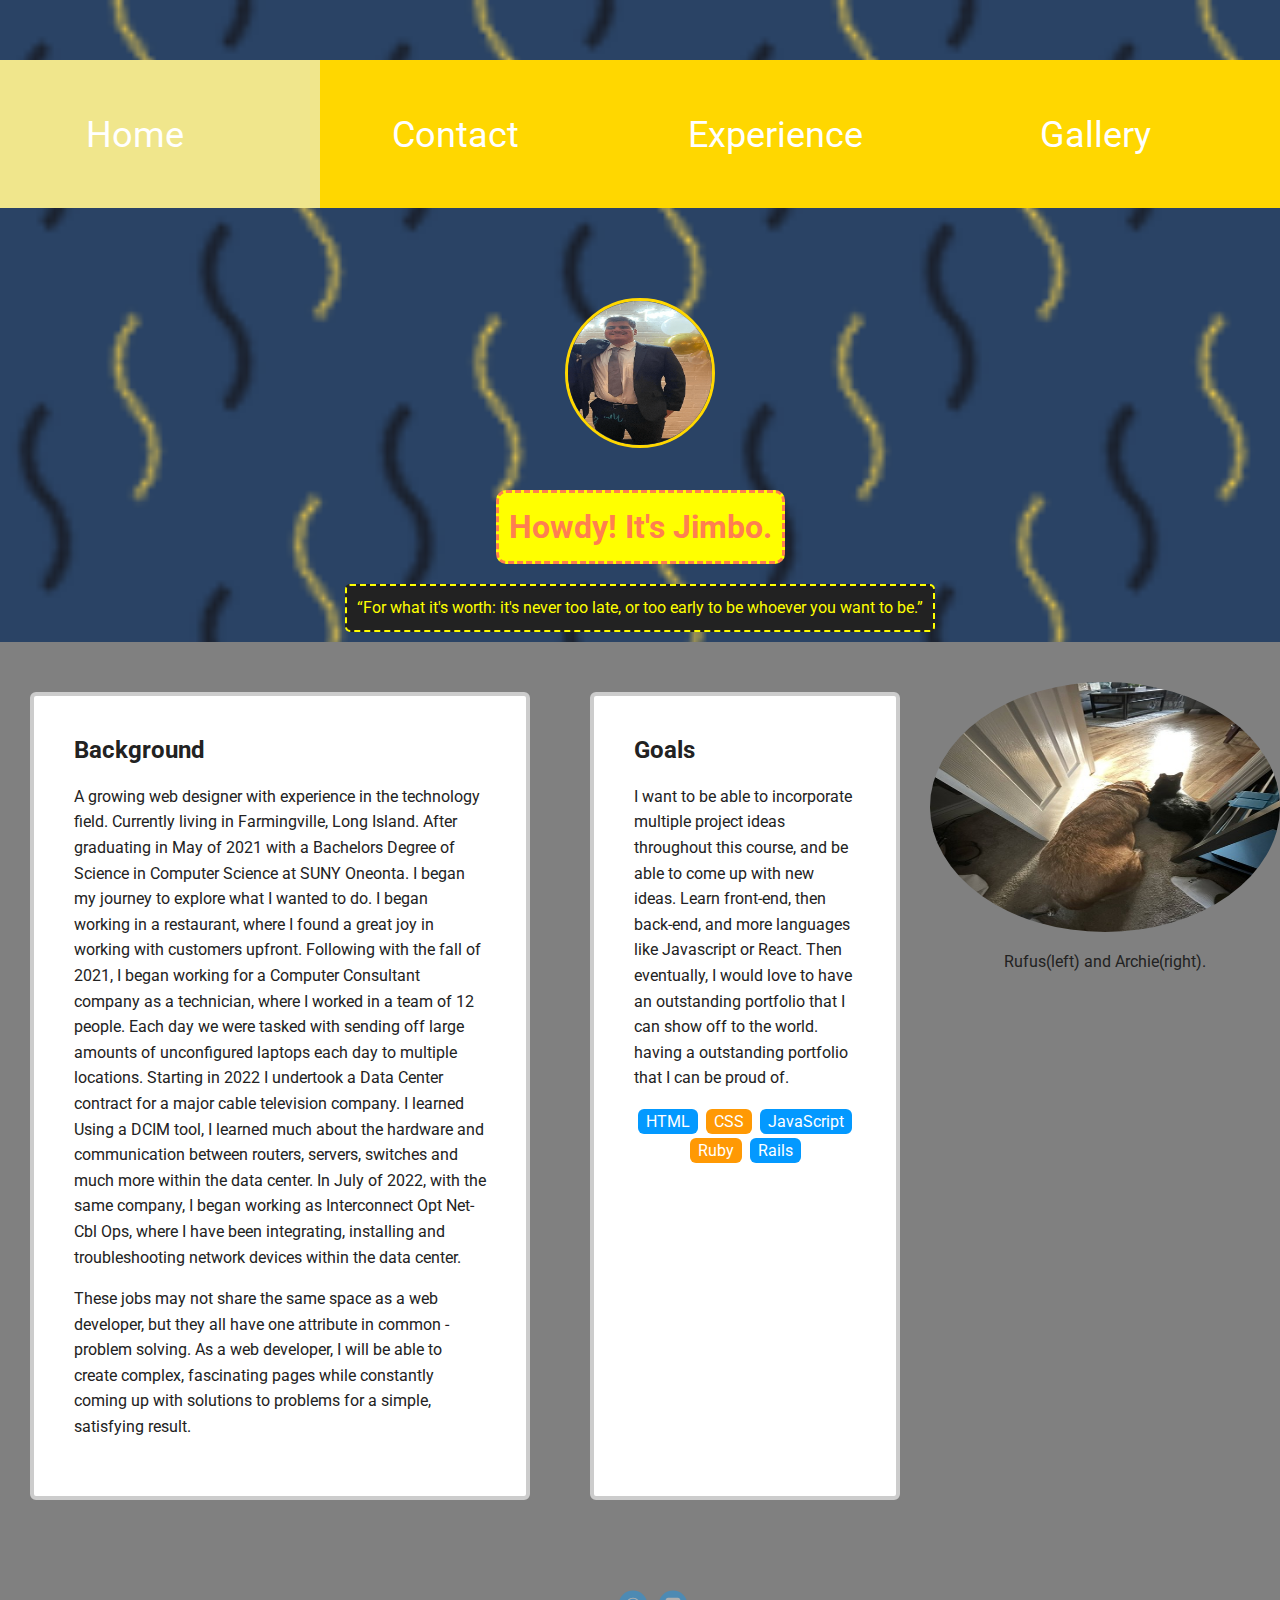
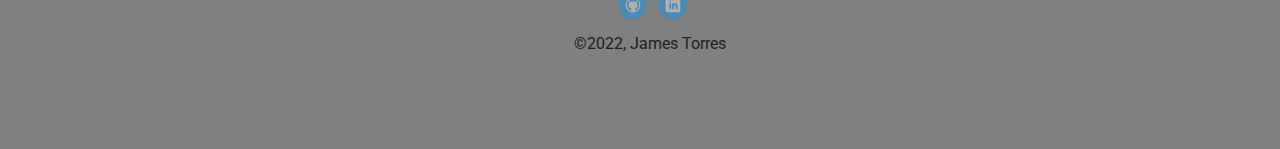
<file: index.html>
<!doctype html>
<html lang="en">
<head>
  <meta charset="utf-8">
  <title>Jimmy Torres' Profile</title>
  <meta name="viewport" content="width=device-width, initial-scale=1.0">
  <link rel="stylesheet" href="styles.css">

  <link href="https://fonts.googleapis.com/css?family=Muli%7CRoboto:400,300,500,700,900" rel="stylesheet">
</head>
  <body>

<header>
<nav class="icon-bar">
  <a class="active" href="index.html"><p>Home</p></a>
  <a href="contact.html"><p>Contact</p></a>
  <a href="experience.html"><p>Experience</p></a>
  <a href="gallery.html" target="_blank"><p>Gallery</p></a>

</nav>

    <div>
      <img src="images/jimmy.png" alt="Jimmy dressed up." class="profile-image">
      <h1 class="tagline">Howdy! It's Jimbo.</h1>
      <q class="tag location">For what it's worth: it's never too late, or too early to be whoever you want to be.</q>
    </div>
    </header>

      <div class="pets">
        <img src="images/dog.jpg" alt="Jimmy's dog and cat" class="rufus">
        <div class="rufusbox">
        <p>Rufus(left) and Archie(right).
      </div>
    </div>

    <main class="flex">
      <article class="info">
        <h2>Background</h2>
        <p>A growing web designer with experience in the technology field. Currently
            living in Farmingville, Long Island. After graduating in May of 2021
            with a Bachelors Degree of Science in Computer Science at SUNY Oneonta. I began my
            journey to explore what I wanted to do. I began working in a restaurant, where I found
            a great joy in working with customers upfront. Following with the fall of 2021, I began
            working for a Computer Consultant company as a technician, where I worked in a team of 12 people.
            Each day we were tasked with sending off large amounts of unconfigured laptops each day to multiple locations.
            Starting in 2022 I undertook a Data Center contract for a major cable television company. I learned
            Using a DCIM tool, I learned much about the hardware and communication between routers,
            servers, switches and much more within the data center. In July of 2022, with the same company,
            I began working as Interconnect Opt Net-Cbl Ops, where I have been integrating, installing and
            troubleshooting network devices within the data center.
          </p>
        <p>These jobs may not share the same space as a web developer, but they
all have one attribute in common - problem solving. As a web developer, I will be able
to create complex, fascinating pages while constantly coming up with solutions
to problems for a simple, satisfying result.</p>
</article>

      <article class="info">
        <h2>Goals</h2>
        <p>I want to be able to incorporate multiple project ideas throughout this course, and be able to come up with new ideas. Learn front-end, then back-end,
          and more languages like Javascript or React. Then eventually, I would love to have an outstanding portfolio that I can show off to the world.
        having a outstanding portfolio that I can be proud of.</p>
        <ul class="skills">
          <li>HTML</li>
          <li>CSS</li>
          <li>JavaScript</li>
          <li>Ruby</li>
          <li>Rails</li>
        </ul>
      </article>


    </main>
    <footer>
      <ul>
        <li><a href="https://github.com/timjimbo885" class="social github" target="_blank">Github</a></li>
        <li><a href="https://www.linkedin.com/in/james-torres-205b27191/" class="social linkedin" target="_blank">LinkedIn</a></li>
      </ul>
      <p class="copyright">&copy;2022, James Torres</p>
    </footer>
  </body>
  </html>
</file>
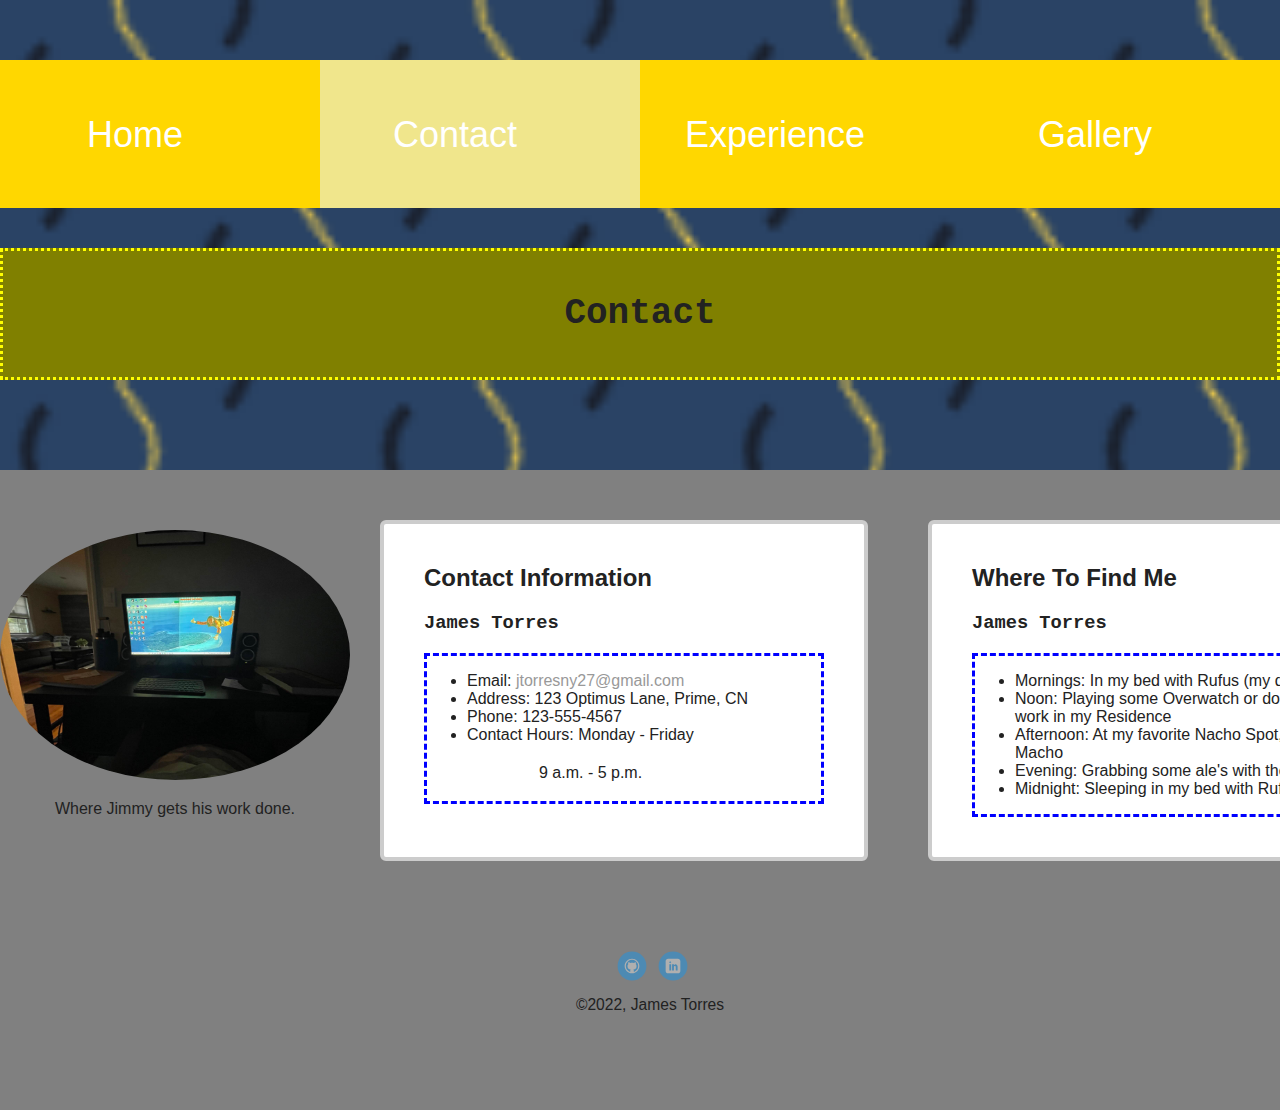
<file: contact.html>
<!DOCTYPE html>
<html lang="en" dir="ltr">
  <head>
    <meta charset="utf-8">
    <link rel="stylesheet" href="styles.css">
    <title>Contact Information</title>
  </head>
  <body>
    <header>
      <nav class="icon-bar">
        <a href="index.html"><p>Home</p></a>
        <a class="active" href="contact.html"><p>Contact</p></a>
        <a href="experience.html"><p>Experience</p></a>
        <a href="gallery.html" target="_blank"><p>Gallery</p></a>
        </nav>

        <div class ="nameheading">
          <p>Contact</p>
        </div>

    </header>
    <div class="workstation">
      <img src="images/workstation.jpg" alt="Jimmy's workstation" class="rufus">
      <div class="rufusbox">
      <p>Where Jimmy gets his work done.</p>
    </div>
  </div>
    <main class ="flex">
      <article class ="contactcard">
        <h2>Contact Information</h2>
        <h3 class ="contactname">James Torres</h3>
        <div class = "contactbox">
        <ul>
        <li>Email: <a href ="jtorresny27@gmail.com?subject=Hello&nbsp;James.">jtorresny27@gmail.com</a></li>
        <li>Address: 123 Optimus Lane, Prime, CN</li>
        <li>Phone: 123-555-4567</li>
        <li>Contact Hours: Monday - Friday</li>
        </ul>
        <p class= "contacthours">9 a.m. - 5 p.m.</p>
        </div>
        </article>

        <article class="contactcard">
        <h2>Where To Find Me</h2>
        <h3 class ="contactname">James Torres</h3>
        <div class = "contactbox">
          <ul>
            <li>Mornings: In my bed with Rufus (my dog)</li>
            <li>Noon: Playing some Overwatch or doing some work in my Residence</li>
            <li>Afternoon: At my favorite Nacho Spot, Nacho Macho</li>
            <li>Evening: Grabbing some ale's with the lads</li>
            <li>Midnight: Sleeping in my bed with Rufus (my dog)</li>
          </ul>
        </div>
        </article>
        </main>
      <footer>
        <ul>
          <li><a href="https://github.com/timjimbo885" class="social github" target="_blank">Github</a></li>
          <li><a href="https://www.linkedin.com/in/james-torres-205b27191/" class="social linkedin" target="_blank">LinkedIn</a></li>
        </ul>
        <p class="copyright">&copy;2022, James Torres</p>
      </footer>
  </body>

</html>
</file>
<file: styles.css>
/* Global Layout Set-up */
* {
  box-sizing: border-box;
}

body {
  margin: 0;
  padding: 0;
  text-align: center;
  font-family: 'Roboto', sans-serif;
  color: #222;
  background: grey;
}
/* Link Styles */

a {
  text-decoration: none;
  color: #999;
}
a:hover {
  color: #6633ff;
}

/* Section Styles */

.main-nav {
  width: 100%;
  background: black;
  min-height: 10px;
  padding: 10px;
  position: fixed;
  text-align: center;
}
.nav {
  display: flex;
  justify-content: space-around;
  font-weight: 700;
  list-style-type: none;
  margin: 0 auto;
  padding: 0;
}

.nav .name {
    display: block;
    margin-right: auto;
    color: green;
    background-color: coral;
}

.tagline
{

  color: coral;
  background-color: yellow;
  border: dashed;
  margin-top: 15px;
  border-radius: 10px;
  display: table;
  margin: 35px auto 20px;
  padding: 10px;

}
.nav li {
  padding: 5px 10px 10px 10px;
}
.nav a {
  transition: all .2s;
}
.nav a:hover {
  color: yellow;
}

header {
  text-align: center;
  background: url('images/pattern.png') no-repeat top center ;
  background-size: cover;
  overflow: hidden;
  padding-top: 60px;
}
header {
  line-height: 1.5;
}
header .profile-image {
   margin-top: 50px;
  width: 150px;
  height: 150px;
  border-radius: 50%;
  border: 3px solid gold;
  transition: all .5s;
}
header .profile-image:hover {
  transform: scale(1.5) rotate(720deg);
}
.tag {
  background-color: #efefef;
  color: black;
  padding: 10px;
  border-radius: 5px;
  display: table;
  margin: 10px auto;
}
.location {
  border: 2px solid yellow;
  border-style: dashed;
  background-color: #222;
  color: yellow;
}
.info {
  margin: 30px;
  padding: 20px 40px 40px;
  max-width: 500px;
  text-align: left;
  background: #fff;
  border: 4px solid #ccc;
  border-radius: 6px;
  transition: all .5s;
}
.contactcard {
  margin: 30px;
  padding: 20px 40px 40px;
  max-width: 500px;
  text-align: left;
  background: #fff;
  border: 4px solid #ccc;
  border-radius: 6px;
  transition: all .5s;
  position: static;
}
.contactbox {
  border: dashed;
  border-color: blue;
  width: 400px;
}
.contactname{
  font-family: courier new;
}
.contacthours{
  margin-left: 112px;
}
.experience {
  margin: 30px;
  padding: 20px 40px 40px;
  max-width: 500px;
  text-align: left;
  background: #fff;
  border: 4px solid #ccc;
  border-radius: 6px;
  transition: all .5s;
}
.experience:hover {
  border-color: yellow;
}
.info:hover {
  border-color: yellow;
}
.contactcard:hover {
  border-color: yellow;
}
.gall{
  justify-content: space-around;
}
.pets{
  float: right;
  padding-top: 40px;
}
.workstation{
  float: left;
  position: relative;
  margin-top: 60px;

}
.hometown{
  float: left;
  padding-top: 40px;
}
.rufus{
border-radius: 60%;
height: 250px;
width: 350px;

}

.rufusbox{
  text-align: center;

}
ul.skills {
  padding: 0;
  text-align: center;
}

.skills li {
  border-radius: 6px;
  display: inline-block;
  background: #ff9904;
  color: white;
  padding: 3px 8px;
  margin: 2px;
  transition: all .2s;


}

.skills:hover {
  border-color:yellow;
}

.skills li:nth-child(odd) {
  background: #0399ff;
}

footer {
  width: 100%;
  min-height: 30px;
  padding: 20px 0 40px 20px;
}

footer .copyright {
  top: -8px;
  font-size: .75em;
}

footer ul {
  list-style-type: none;
  margin: 0;
  padding: 0;
}

footer ul li {
  display: inline-block;
}

a.social {
  display: inline-block;
  text-indent: -9999px;
  margin-left: 5px;
  width: 30px;
  height: 30px;
  background-size: 30px 30px;
  opacity: .4;
  transition: all .5s;
}
a.twitter {
  background-image: url(images/twitter.svg);
}
a.linkedin {
  background-image: url(images/linkedin.svg);
}
a.github {
  background-image: url(images/github.svg);
}
a.social:hover {
  opacity: 1;
}
.clearfix {
  clear: both;
}

/* Styles for larger screens */
@media screen and (min-width: 720px) {

  .flex {
      display: -ms-flexbox;      /* TWEENER - IE 10 */
      display: flex;
      max-width: 1200px;
      -ms-flex-pack: distribute;
      /* justify-content: space-evenly; */
      margin: 0 auto;
  }
  .boxes {
    display: flex;
    justify-content: space-evenly;
  }

  header {
    min-height: 470px;
  }

  .nav {
    max-width: 1200px;
    padding: 0 30px;
  }


  main {
    padding-top: 20px;
  }

  main p {
    line-height: 1.6em;
  }

  footer {
    font-size: 1.3em;
    max-width: 1200px;
    margin: 40px auto;
  }


.nameheading {
  border-color: yellow;
  border-style: dotted;
  font-size: 36px;
  text-align: center;
  background-color: olive;
  font-family: monospace;
  font-weight: 900;
}

/* Start of Horizontal Tab */
.icon-bar {
  width: 100%; /* Full-width */
  background-color: #FFD700;
  overflow: auto; /* Overflow due to float */
  margin-bottom: 40px;
}

.icon-bar a {
  float: left;
  text-align: center;
  width: 25%; /* Equal width (5 icons with 20% width each = 100%) */
  padding: 12px 50px 10px 0px; /* Some top and bottom padding */
  transition: all 0.3s ease; /* Add transition for hover effects */
  color: white;
  font-size: 36px;
}

.icon-bar a:hover {
  background-color: #000;
}

.active {
  background-color: #F0E68C; /* Add an active/current color */
}
}
</file>
